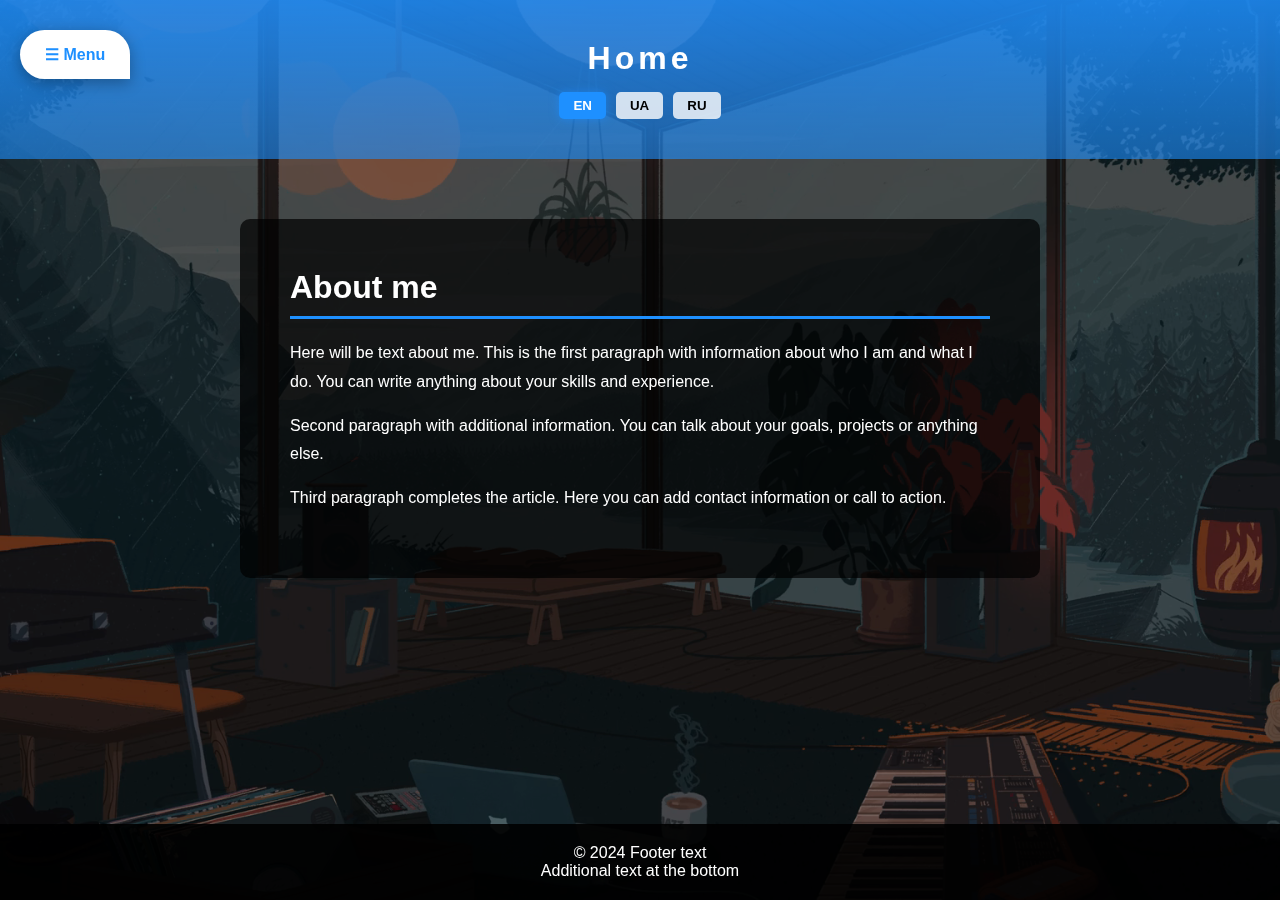
<file: index.html>
<!DOCTYPE html>
<html lang="en">
<head>
    <meta charset="UTF-8">
    <meta name="viewport" content="width=device-width, initial-scale=1.0">
    <title>Website</title>
    <link rel="stylesheet" href="style.css">
</head>
<body>
    <video class="background-video" autoplay muted loop>
        <source src="2.mp4" type="video/mp4">
    </video>

    <header>
        <h1 data-translate="header_home">Home</h1>

       <div class="lang-switcher">
    <button onclick="setLanguage('en')" id="lang-en">EN</button>
    <button onclick="setLanguage('uk')" id="lang-uk">UA</button>
    <button onclick="setLanguage('ru')" id="lang-ru">RU</button>
</div>
    </header>

    <button class="menu-toggle" onclick="toggleMenu()">☰ <span data-translate="menu">Menu</span></button>

    <!-- Scroll to top button -->
    <button class="scroll-to-top" id="scrollToTop" onclick="scrollToTop()">↑</button>

    <aside class="sidebar" id="sidebar">
        <nav>
            <a class="active" href="index.html" onclick="closeMobileMenu()" data-translate="nav_home">Home</a> 
            <a href="alhpa.html" onclick="closeMobileMenu()" data-translate="nav_about">About me</a> 
            <a href="saite.html" onclick="closeMobileMenu()" data-translate="nav_works">My works</a>
            <a href="call.html" onclick="closeMobileMenu()" data-translate="nav_contact">Contacts</a>
        </nav>
    </aside>

    <main>
        <article class="content-box fade-in-section">
            <h2 data-translate="about_title">About me</h2>
            <p data-translate="about_p1">Here will be text about me. This is the first paragraph with information about who I am and what I do. You can write anything about your skills and experience.</p>
            
            <p data-translate="about_p2">Second paragraph with additional information. You can talk about your goals, projects or anything else.</p>
            
            <p data-translate="about_p3">Third paragraph completes the article. Here you can add contact information or call to action.</p>
        </article>
    </main>

    <footer>
        <p data-translate="footer_copyright">&copy; 2024 Footer text</p>
        <p data-translate="footer_additional">Additional text at the bottom</p>
    </footer>

    <script src="script.js"></script>
</body>
</html>
</file>
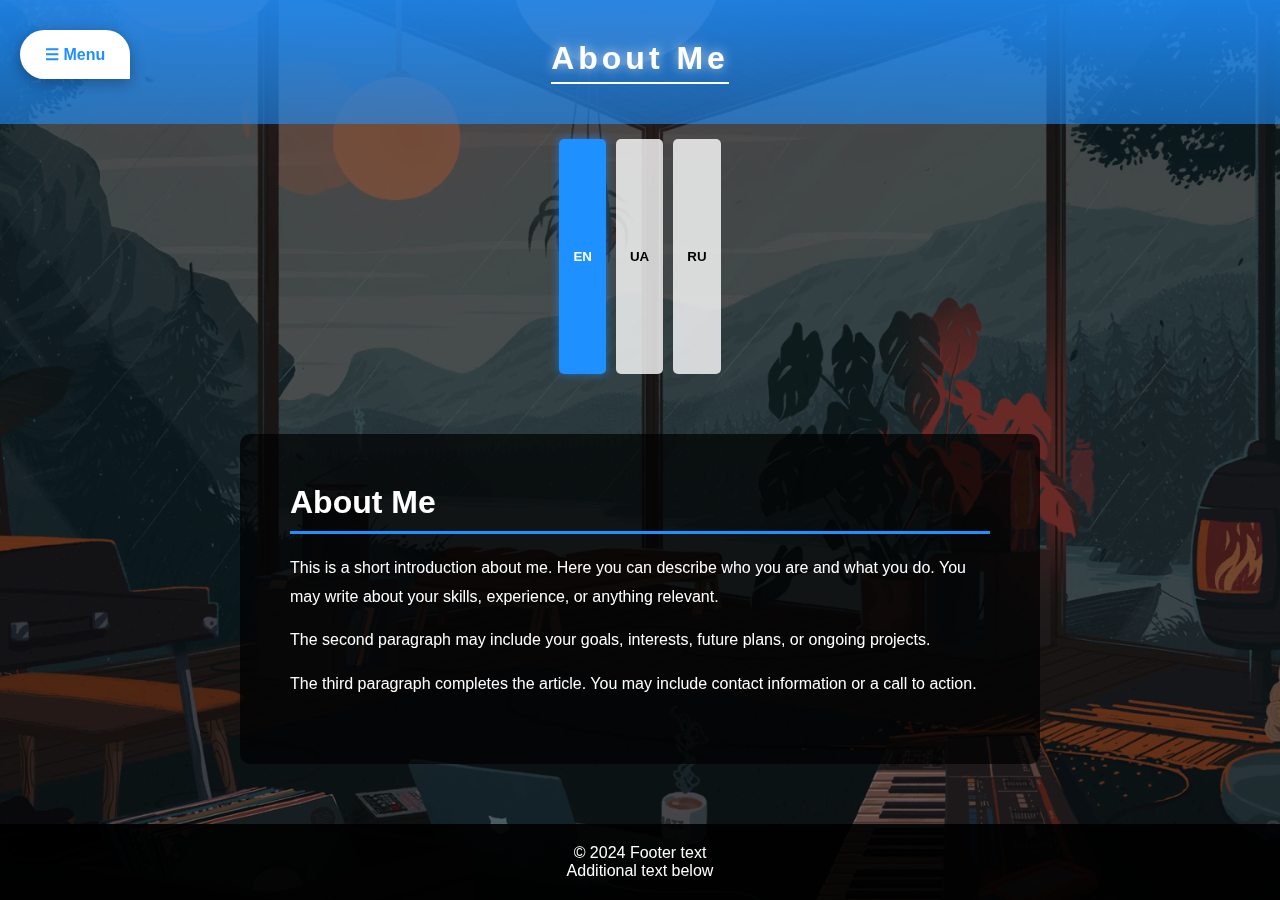
<file: alhpa.html>
<!DOCTYPE html>
<html lang="en">
<head>
    <meta charset="UTF-8">
    <meta name="viewport" content="width=device-width, initial-scale=1.0">
    <title>About Me</title>
    <link rel="stylesheet" href="style.css">
</head>
<body>
    <video class="background-video" autoplay muted loop>
        <source src="2.mp4" type="video/mp4">
    </video>

    <header>
        <!-- Now English title + active highlight -->
        <h1 class="active">About Me</h1>
    </header>

    <div class="lang-switcher">
        <button class="active" onclick="setLanguage('en')">EN</button>
        <button onclick="setLanguage('uk')">UA</button>
        <button onclick="setLanguage('ru')">RU</button>
    </div>

    <button class="menu-toggle" onclick="toggleMenu()">☰ Menu</button>

    <button class="scroll-to-top" id="scrollToTop" onclick="scrollToTop()">↑</button>

    <aside class="sidebar" id="sidebar">
        <nav>
            <a href="index.html" onclick="closeMobileMenu()">Home</a> 
            <a class="active" href="alhpa.html" onclick="closeMobileMenu()">About Me</a> 
            <a href="saite.html" onclick="closeMobileMenu()">My Works</a>
            <a href="call.html" onclick="closeMobileMenu()">Contacts</a>
        </nav>
    </aside>

    <main>
        <article class="content-box fade-in-section visible">
            <h2>About Me</h2>

            <p>This is a short introduction about me. Here you can describe who you are and what you do. You may write about your skills, experience, or anything relevant.</p>
            
            <p>The second paragraph may include your goals, interests, future plans, or ongoing projects.</p>
            
            <p>The third paragraph completes the article. You may include contact information or a call to action.</p>
        </article>
    </main>

    <footer>
        <p>&copy; 2024 Footer text</p>
        <p>Additional text below</p>
    </footer>

    <script src="script.js"></script>
</body>
</html>
</file>
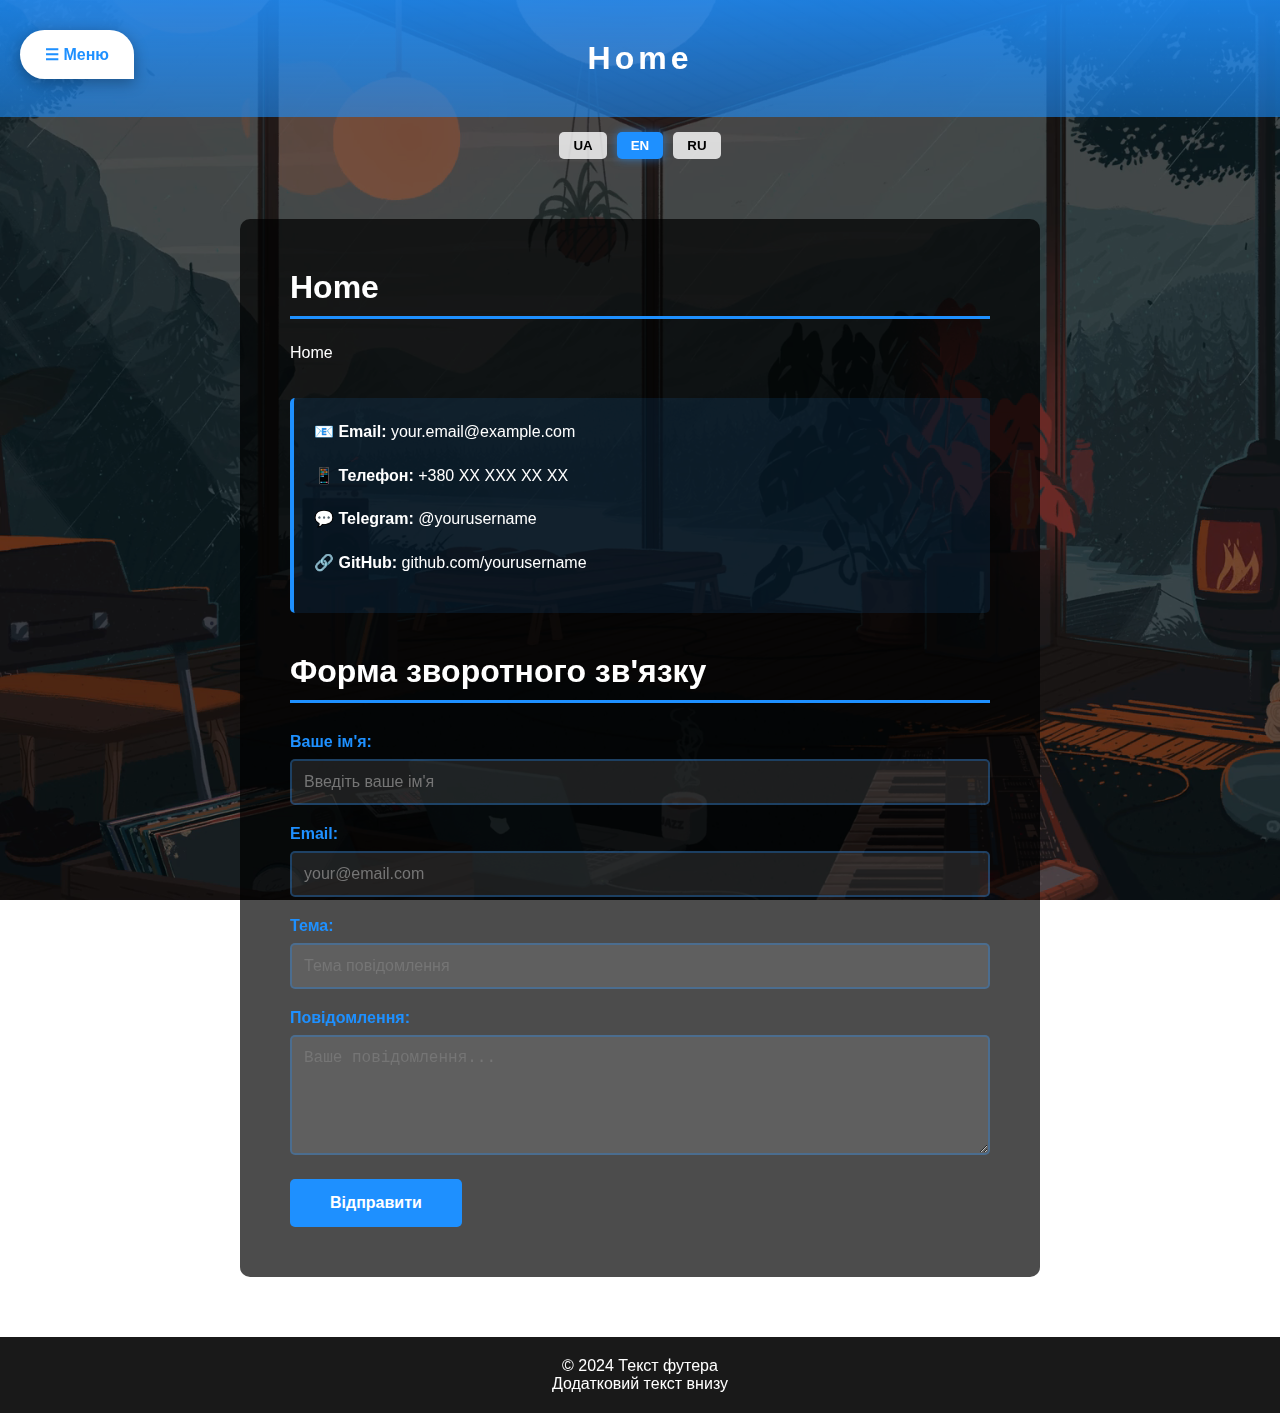
<file: call.html>
<!DOCTYPE html>
<html lang="uk">
<head>
    <meta charset="UTF-8">
    <meta name="viewport" content="width=device-width, initial-scale=1.0">
    <title>Контакти - Сайт</title>
    <link rel="stylesheet" href="style.css">
</head>
<body>
    <video class="background-video" autoplay muted loop>
        <source src="2.mp4" type="video/mp4">
    </video>

   <header>
    <h1 data-translate="header_home">Головна</h1>
</header>

<div class="lang-switcher">
    <button onclick="setLanguage('uk')">UA</button>
    <button onclick="setLanguage('en')">EN</button>
    <button onclick="setLanguage('ru')">RU</button>
</div>
    
    <button class="menu-toggle" onclick="toggleMenu()">☰ Меню</button>

    <!-- Кнопка "Вгору" -->
    <button class="scroll-to-top" id="scrollToTop" onclick="scrollToTop()">↑</button>

    <aside class="sidebar" id="sidebar">
        <nav>
            <a href="index.html" onclick="closeMobileMenu()">Головна</a> 
            <a href="alhpa.html" onclick="closeMobileMenu()">Про мене</a> 
            <a href="saite.html" onclick="closeMobileMenu()">Мої роботи</a>
            <a class="active" href="call.html" onclick="closeMobileMenu()">Контакти</a>
        </nav>
    </aside>

    <main>
        <article class="content-box fade-in-section">
            <h2 data-translate="header_home">Контакти</h2>
            
            <p data-translate="header_home">Якщо у вас є питання або пропозиції, ви можете зв'язатися зі мною наступними способами:</p>
            
            <div style="margin: 30px 0; padding: 20px; background: rgba(30, 144, 255, 0.1); border-left: 4px solid #1e90ff; border-radius: 5px;">
                <p><strong>📧 Email:</strong> your.email@example.com</p>
                <p><strong>📱 Телефон:</strong> +380 XX XXX XX XX</p>
                <p><strong>💬 Telegram:</strong> @yourusername</p>
                <p><strong>🔗 GitHub:</strong> github.com/yourusername</p>
            </div>

            <h2 style="margin-top: 40px;">Форма зворотного зв'язку</h2>
            
            <form id="contactForm" class="contact-form" onsubmit="handleSubmit(event)">
                <div class="form-group">
                    <label for="name">Ваше ім'я:</label>
                    <input type="text" id="name" name="name" required placeholder="Введіть ваше ім'я">
                </div>

                <div class="form-group">
                    <label for="email">Email:</label>
                    <input type="email" id="email" name="email" required placeholder="your@email.com">
                </div>

                <div class="form-group">
                    <label for="subject">Тема:</label>
                    <input type="text" id="subject" name="subject" required placeholder="Тема повідомлення">
                </div>

                <div class="form-group">
                    <label for="message">Повідомлення:</label>
                    <textarea id="message" name="message" required placeholder="Ваше повідомлення..."></textarea>
                </div>

                <button type="submit" class="submit-btn">Відправити</button>

                <div id="formSuccess" class="form-success">
                    ✓ Повідомлення успішно відправлено! Дякую за звернення.
                </div>
            </form>
        </article>
    </main>

    <footer>
        <p>&copy; 2024 Текст футера</p>
        <p>Додатковий текст внизу</p>
    </footer>

    <script src="script.js"></script>
</body>
</html>
</file>
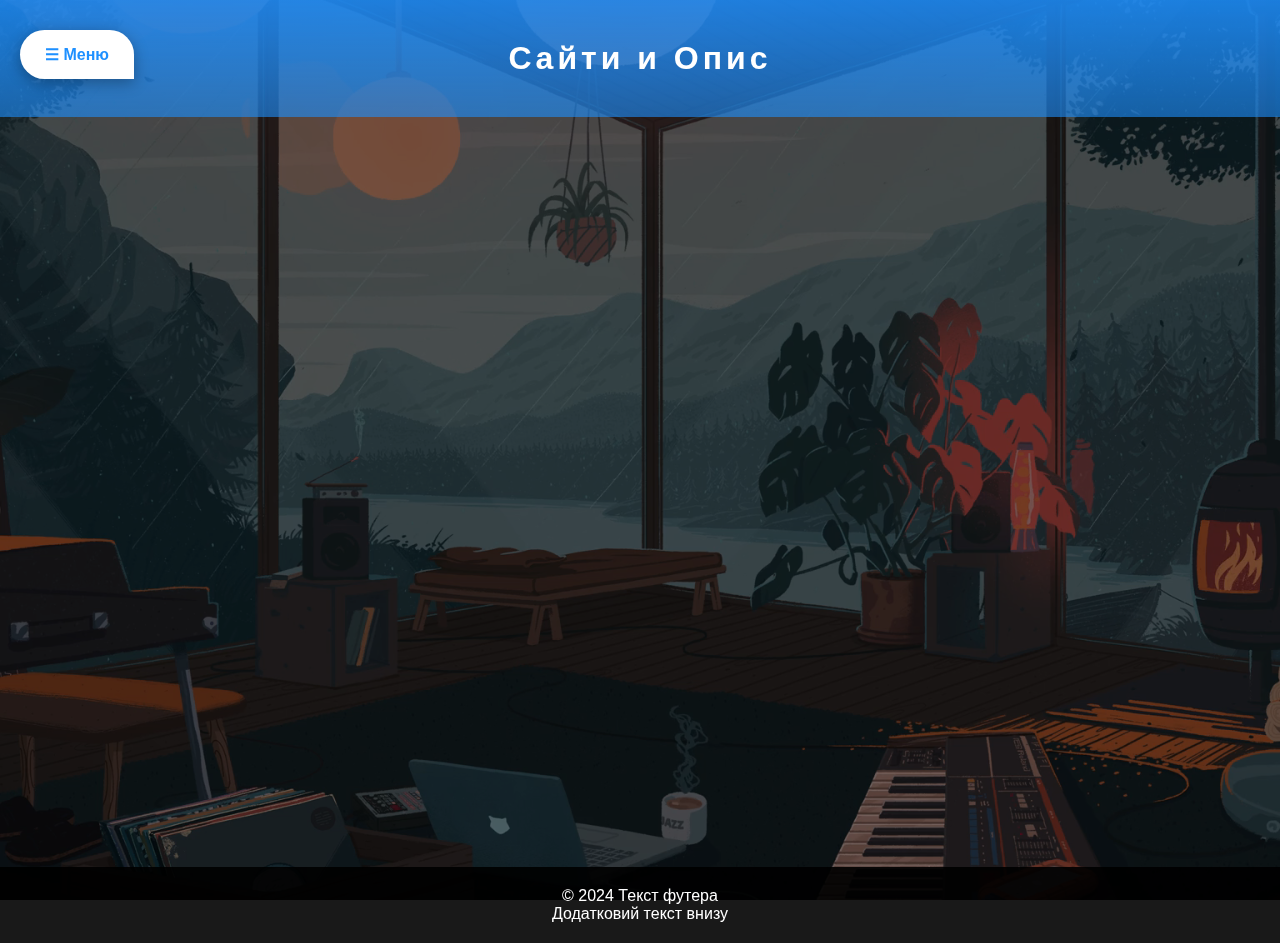
<file: saite.html>
<!DOCTYPE html>
<html lang="uk">
<head>
    <meta charset="UTF-8">
    <meta name="viewport" content="width=device-width, initial-scale=1.0">
    <title>Колонки сайтів</title>
    <link rel="stylesheet" href="style.css">
</head>
<body>
    <video class="background-video" autoplay muted loop>
        <source src="2.mp4" type="video/mp4">
    </video>

    <header>
        <h1>Cайти и Oпис</h1>
    </header>

    <button class="menu-toggle" onclick="toggleMenu()">☰ Меню</button>

    <aside class="sidebar" id="sidebar">
        <nav>
            <a href="index.html">Головна</a>
            <a href="alhpa.html">Про мене</a> 
            <a href="#">Мои роботи</a>
            <a href="call.html">Контакти</a>
        </nav>
    </aside>

    <main>
        <article class="content-box">
            <h2>Проекти та ресурси</h2>
            <p>Нижче представлені деякі цікаві сайти з короткими та довгими описами. Наведення курсору на блок дає невеликий ефект підсвічування.</p>

            <div class="site-list-container">
                <div class="site-item">
                    <div class="site-link-col">
                        <a href="https://site1.com" target="_blank">Site 1</a>
                    </div>
                    <div class="site-description-col">
                        <p>Це опис першого проекту або ресурсу. Він може бути досить довгим, щоб пояснити мету, технології, які використовувалися, та основні функції, які він надає користувачам. Наприклад, цей сайт може бути інтерактивним інструментом для візуалізації даних або новим стартапом у сфері освіти.</p>
                    </div>
                </div>

                <div class="site-item">
                    <div class="site-link-col">
                        <a href="https://site2.com" target="_blank">Site 2</a>
                    </div>
                    <div class="site-description-col">
                        <p>Опис другого ресурсу. Тут можна детальніше розповісти про технічні деталі реалізації, про складні алгоритми, які використовуються в його роботі. Наприклад, це може бути система управління контентом (CMS) або інструмент для автоматизації рутинних завдань.</p>
                    </div>
                </div>

                <div class="site-item">
                    <div class="site-link-col">
                        <a href="https://site3.com" target="_blank">Site 3</a>
                    </div>
                    <div class="site-description-col">
                        <p>Третій приклад. Це може бути посилання на ваше портфоліо або сторінку в соціальній мережі. Опис тут може фокусуватися на особистих досягненнях і ключових навичках, демонструючи ваш професійний ріст у веб-розробці.</p>
                    </div>
                </div>
            </div>

        </article>
    </main>

    <footer>
        <p>&copy; 2024 Текст футера</p>
        <p>Додатковий текст внизу</p>
    </footer>

<script src="script.js"></script>
</body>
</html>
</file>
<file: style.css>
/* FULL UPDATED STYLE.CSS */

.lang-switcher {
    margin-top: 15px;
    display: flex;
    justify-content: center;
    gap: 10px;
}

.lang-switcher button {
    padding: 6px 14px;
    background: rgba(255,255,255,0.8);
    border: none;
    border-radius: 5px;
    cursor: pointer;
    font-weight: bold;
    transition: 0.25s ease;
}

.lang-switcher button:hover {
    background: #1e90ff;
    color: white;
}

.lang-switcher button.active {
    background: #1e90ff;
    color: #fff;
    box-shadow: 0 0 10px rgba(30,144,255,0.6);
}

* {
    margin: 0;
    padding: 0;
    box-sizing: border-box;
}

body {
    font-family: Arial, sans-serif;
    min-height: 100vh;
    display: grid;
    grid-template-rows: auto 1fr auto;
    position: relative;
}

.background-video {
    position: fixed;
    top: 0;
    left: 0;
    width: 100%;
    height: 100%;
    object-fit: cover;
    z-index: -2;
    animation: fadeInOut 5s infinite;
}

@keyframes fadeInOut {
    0% { opacity: 1; }
    90% { opacity: 1; }
    95% { opacity: 0.7; }
    100% { opacity: 1; }
}

body::before {
    content: '';
    position: fixed;
    top: 0;
    left: 0;
    right: 0;
    bottom: 0;
    background: rgba(0,0,0,0.55);
    z-index: -1;
}

header {
    background: linear-gradient(to bottom, rgba(30,144,255,.85), rgba(30,144,255,.6));
    padding: 40px 40px;
    text-align: center;
    position: relative;
    z-index: 10;
}

header h1 {
    color: white;
    font-size: 32px;
    letter-spacing: 4px;
}

header h1.active {
    text-shadow: 0 0 12px rgba(255,255,255,0.7);
    border-bottom: 2px solid #fff;
    padding-bottom: 5px;
    display: inline-block;
}

.sidebar {
    background: rgba(0,0,0,0.9);
    width: 250px;
    position: fixed;
    top: 0;
    left: -250px;
    height: 100vh;
    z-index: 15;
    padding-top: 120px;
    transition: left 0.3s ease, opacity 0.3s ease;
    opacity: 0;
}

.sidebar.open {
    left: 0;
    opacity: 1;
}

.sidebar nav {
    padding: 30px 20px;
}

.sidebar nav a {
    display: block;
    color: white;
    text-decoration: none;
    padding: 15px 20px;
    margin-bottom: 10px;
    background: rgba(30,144,255,0.3);
    border-radius: 5px;
    transition: background 0.3s ease, transform 0.2s;
}

.sidebar nav a:hover {
    background: rgba(30,144,255,0.6);
    transform: translateX(5px);
}

.sidebar nav a.active {
    background: rgba(30,144,255,0.9);
    box-shadow: 0 0 10px rgba(30,144,255,0.5);
    font-weight: bold;
}

.menu-toggle {
    position: fixed;
    top: 30px;
    left: 20px;
    background: white;
    color: #1e90ff;
    border: none;
    padding: 15px 25px;
    cursor: pointer;
    z-index: 20;
    border-radius: 50px 50px 0 50px;
    font-size: 16px;
    font-weight: bold;
    box-shadow: 0 4px 15px rgba(0,0,0,0.3);
    transition: 0.25s ease;
}

.menu-toggle:hover {
    background: #1e90ff;
    color: #fff;
    transform: scale(1.05);
}

.menu-toggle.open {
    background: #1e90ff;
    color: #fff;
    transform: scale(1.05);
    box-shadow: 0 0 15px rgba(30,144,255,0.6);
}

.scroll-to-top {
    position: fixed;
    bottom: 30px;
    right: 30px;
    background: #1e90ff;
    color: white;
    border: none;
    width: 50px;
    height: 50px;
    border-radius: 50%;
    font-size: 24px;
    cursor: pointer;
    z-index: 20;
    box-shadow: 0 4px 15px rgba(0,0,0,0.3);
    opacity: 0;
    visibility: hidden;
    transition: opacity 0.3s ease, visibility 0.3s ease, transform 0.3s ease;
}

.scroll-to-top.visible {
    opacity: 1;
    visibility: visible;
}

.scroll-to-top:hover {
    background: #187bcd;
    transform: translateY(-5px);
}

main {
    position: relative;
    z-index: 2;
    display: flex;
    flex-direction: column;
    align-items: center;
    padding: 60px 20px;
}

.content-box {
    background: rgba(0,0,0,0.7);
    padding: 50px;
    max-width: 800px;
    width: 100%;
    color: white;
    border-radius: 10px;
    opacity: 0;
    transform: translateY(30px);
    transition: opacity 0.6s ease, transform 0.6s ease;
}

.fade-in-section.visible {
    opacity: 1;
    transform: translateY(0);
}

.content-box h2 {
    color: white;
    font-size: 32px;
    margin-bottom: 20px;
    border-bottom: 3px solid #1e90ff;
    padding-bottom: 10px;
}

.content-box p {
    line-height: 1.8;
    margin-bottom: 15px;
    font-size: 16px;
}

/* Contact form */
.contact-form { margin-top: 30px; }

.form-group { margin-bottom: 20px; }

.form-group label {
    display: block;
    margin-bottom: 8px;
    font-weight: bold;
    color: #1e90ff;
}

.form-group input,
.form-group textarea {
    width: 100%;
    padding: 12px;
    border: 2px solid rgba(30,144,255,0.3);
    border-radius: 5px;
    background: rgba(255,255,255,0.1);
    color: white;
    font-size: 16px;
    transition: border-color 0.3s ease, background 0.3s ease;
}

.form-group input:focus,
.form-group textarea:focus {
    outline: none;
    border-color: #1e90ff;
    background: rgba(255,255,255,0.15);
}

.form-group textarea {
    resize: vertical;
    min-height: 120px;
}

.submit-btn {
    background: #1e90ff;
    color: white;
    border: none;
    padding: 15px 40px;
    font-size: 16px;
    font-weight: bold;
    border-radius: 5px;
    cursor: pointer;
    transition: background 0.3s ease, transform 0.2s ease;
}

.submit-btn:hover {
    background: #187bcd;
    transform: translateY(-2px);
}

.submit-btn:active { transform: translateY(0); }

.form-success {
    display: none;
    margin-top: 20px;
    padding: 15px;
    background: rgba(34,197,94,0.2);
    border: 2px solid #22c55e;
    border-radius: 5px;
    color: #22c55e;
    font-weight: bold;
    text-align: center;
}

.form-error {
    display: none;
    margin-top: 20px;
    padding: 15px;
    background: rgba(255,0,0,0.18);
    border: 2px solid #ff4d4d;
    border-radius: 5px;
    color: #ff4d4d;
    text-align: center;
    font-weight: bold;
}

footer {
    background: rgba(0,0,0,0.9);
    color: white;
    text-align: center;
    padding: 20px;
</file>
